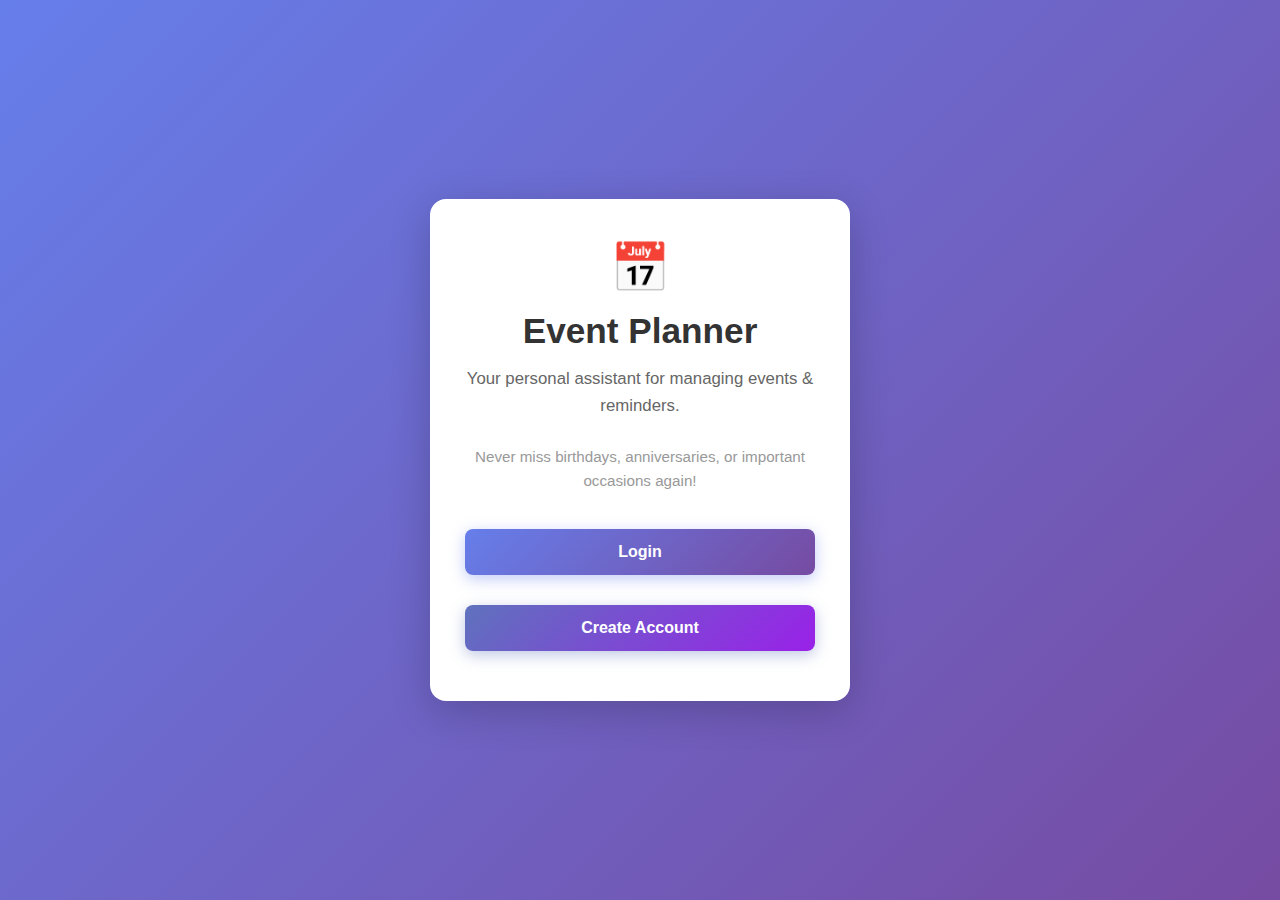
<file: frontend/index.html>
<!DOCTYPE html>
<html lang="en">
<head>
    <meta charset="UTF-8">
    <meta name="viewport" content="width=device-width, initial-scale=1.0">
    <title>Event Planner - Never Forget Important Dates</title>
    <link rel="stylesheet" href="css/style.css">
</head>

<body>

<div class="container">
    <div class="logo">📅</div>
    <h1>Event Planner</h1>

    <p>Your personal assistant for managing events & reminders.</p>
    <p style="font-size: 0.95em; color: #999;">
        Never miss birthdays, anniversaries, or important occasions again!
    </p>

    <div class="button-group">
        <a class="btn" href="login.html">Login</a>
        <a class="btn-secondary" href="signup.html">Create Account</a>
    </div>
</div>

<script src="js/config.js" defer></script>

</body>
</html>
</file>
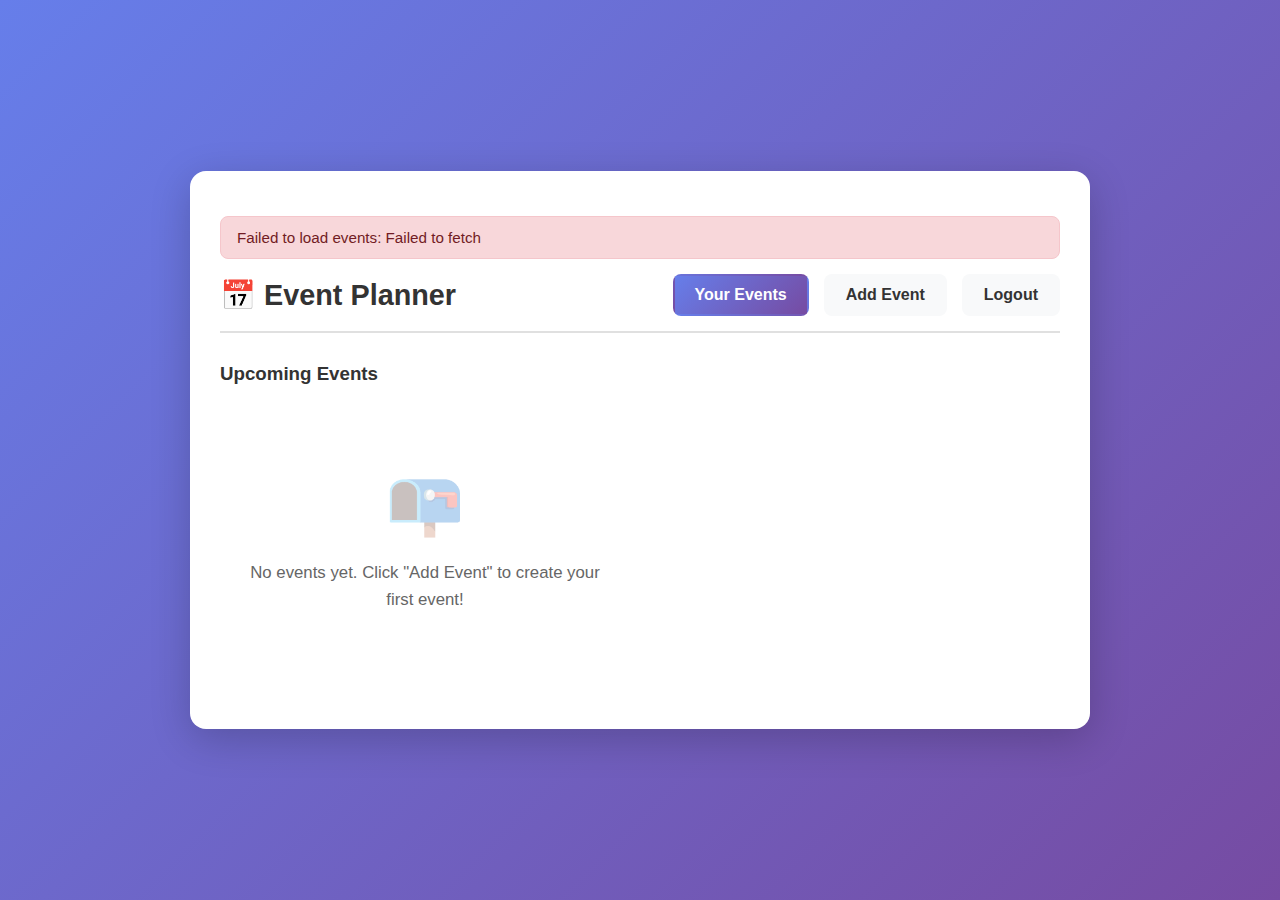
<file: frontend/dashboard.html>
<!DOCTYPE html>
<html lang="en">
<head>
    <meta charset="UTF-8">
    <meta name="viewport" content="width=device-width, initial-scale=1.0">
    <title>Dashboard - Event Planner</title>
    <link rel="stylesheet" href="css/style.css">
</head>
<body>

<div class="dashboard-container">
    <!-- Navigation Bar -->
    <div class="navbar">
        <h2>📅 Event Planner</h2>
        <div class="nav-links">
            <a href="#" class="nav-link active" id="viewEventsBtn">Your Events</a>
            <a href="#" class="nav-link" id="addEventBtn">Add Event</a>
            <a href="index.html" class="nav-link">Logout</a>
        </div>
    </div>

    <!-- View Events Section -->
    <div id="eventsSection">
        <h3 style="color: #333; margin-bottom: 20px;">Upcoming Events</h3>
        
        <!-- Events will be displayed here -->
        <div class="events-grid" id="eventsGrid">
            <!-- Empty state (will be hidden when events exist) -->
            <div class="empty-state" id="emptyState">
                <div class="empty-state-icon">📭</div>
                <p>No events yet. Click "Add Event" to create your first event!</p>
            </div>
        </div>
    </div>

    <!-- Add/Edit Event Section (Hidden by default) -->
    <div id="addEventSection" style="display: none;">
        <h3 style="color: #333; margin-bottom: 20px;">Create New Event</h3>
        
        <form id="eventForm" class="form-section">
            <input 
                type="date" 
                id="eventDate" 
                required
                style="cursor: pointer;">
            
            <input 
                type="text" 
                id="eventTitle" 
                placeholder="Event Title *" 
                required
                maxlength="100">
            
            <input 
                type="time" 
                id="eventTime" 
                placeholder="Event Time (Optional)">
            
            <input 
                type="text" 
                id="eventVenue" 
                placeholder="Event Venue (Optional)"
                maxlength="200">
            
            <textarea 
                id="eventDetails" 
                placeholder="Event Details *" 
                required
                rows="4"
                maxlength="500"></textarea>
            
            <button type="submit" id="saveEventBtn">💾 Save Event</button>
            <button type="button" class="btn-secondary" id="cancelBtn">Cancel</button>
        </form>
    </div>
</div>

<script src="js/events.js"></script>

</body>
</html>
</file>
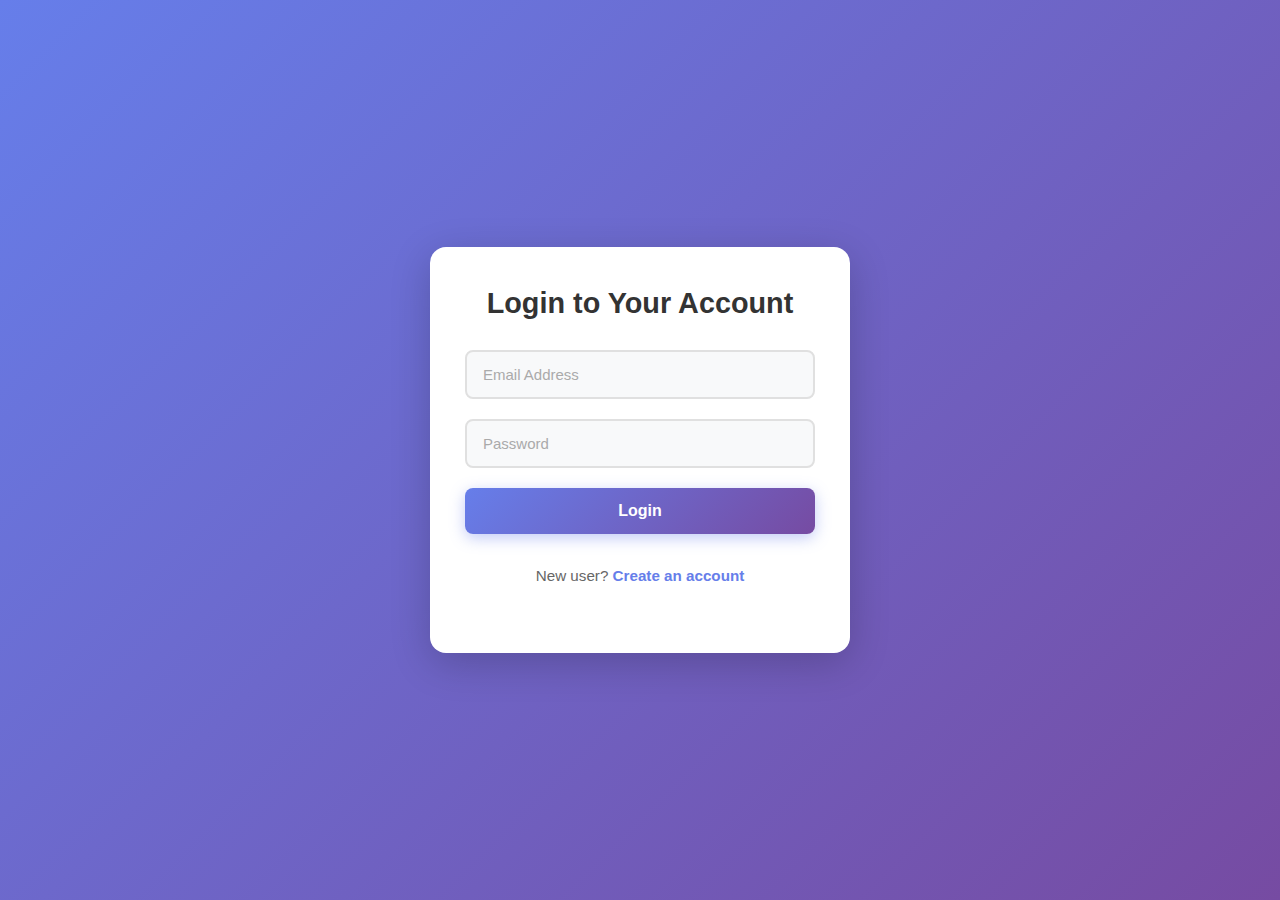
<file: frontend/login.html>
<!DOCTYPE html>
<html>
<head>
    <title>Login - Event Planner</title>
    <link rel="stylesheet" href="css/style.css">
</head>
<body>
    <div class="form-container">
        <h2>Login to Your Account</h2>
        <form id="loginForm">
            <input type="email" id="loginEmail" placeholder="Email Address" required>
            <input type="password" id="loginPassword" placeholder="Password" required>
            <button type="submit">Login</button>
        </form>
        <p class="switch-page">
            New user? <a href="signup.html">Create an account</a>
        </p>
    </div>
<script type="module" src="js/auth.js"></script>
</body>
</html>
</file>
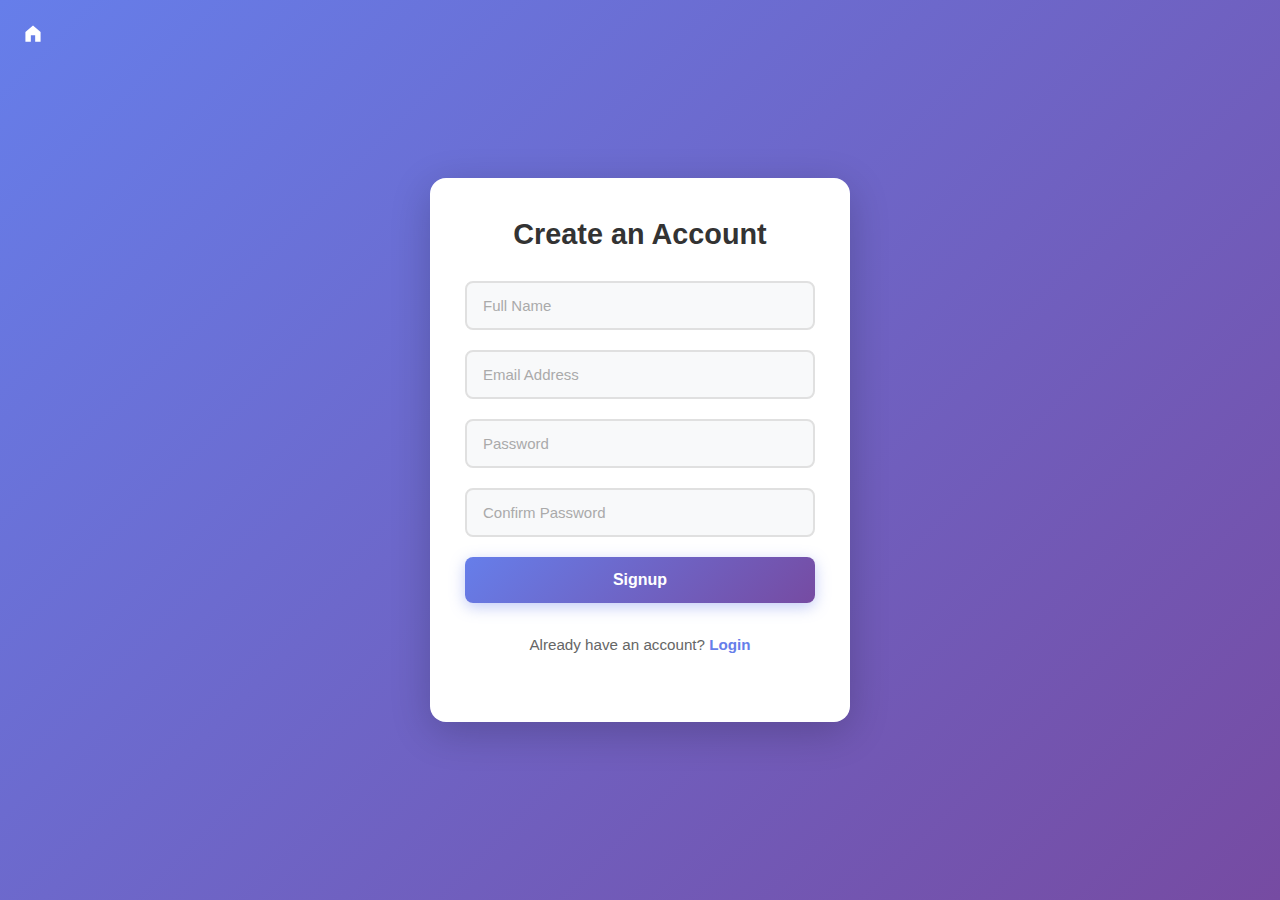
<file: frontend/signup.html>
<!DOCTYPE html>
<html>
<head>
    <title>Signup - Event Planner</title>
    <link rel="stylesheet" href="css/style.css">
</head>
<body>

<a href="index.html" class="home-icon">
    <svg width="26" height="26" viewBox="0 0 24 24" fill="white">
        <path d="M10 20V14H14V20H19V11L12 5L5 11V20H10Z"/>
    </svg>
</a>

<div class="form-container">
    <h2>Create an Account</h2>

    <form id="signupForm">
        <input type="text" id="name" placeholder="Full Name" required>
        <input type="email" id="email" placeholder="Email Address" required>
        <input type="password" id="password" placeholder="Password" required>
        <input type="password" id="confirmPassword" placeholder="Confirm Password" required>
        <button type="submit">Signup</button>
    </form>

    <p class="switch-page">
        Already have an account? <a href="login.html">Login</a>
    </p>
</div>

<!-- Load config -->
<script src="js/config.js" defer></script>

<!-- Auth logic -->
<script type="module" src="js/auth.js" defer></script>

</body>
</html>
</file>
<file: frontend/css/style.css>
/* ==========================================
   ENHANCED EVENT PLANNER - MODERN UI
   Simple, Clean, Professional
   ========================================== */

/* Reset & Base Styles */
* {
    margin: 0;
    padding: 0;
    box-sizing: border-box;
}

body {
    font-family: 'Segoe UI', Tahoma, Geneva, Verdana, sans-serif;
    background: linear-gradient(135deg, #667eea 0%, #764ba2 100%);
    min-height: 100vh;
    display: flex;
    align-items: center;
    justify-content: center;
    padding: 20px;
}

/* Container Styles */
.container, .form-container {
    width: 100%;
    max-width: 420px;
    margin: 0 auto;
    padding: 40px 35px;
    background: white;
    border-radius: 16px;
    box-shadow: 0 10px 40px rgba(0, 0, 0, 0.2);
    animation: slideUp 0.5s ease-out;
}

@keyframes slideUp {
    from {
        opacity: 0;
        transform: translateY(30px);
    }
    to {
        opacity: 1;
        transform: translateY(0);
    }
}

/* Typography */
h1 {
    color: #333;
    font-size: 2.2em;
    margin-bottom: 15px;
    font-weight: 600;
    text-align: center;
}

h2 {
    color: #333;
    font-size: 1.8em;
    margin-bottom: 20px;
    font-weight: 600;
    text-align: center;
}

p {
    color: #666;
    font-size: 1.05em;
    line-height: 1.6;
    text-align: center;
    margin-bottom: 25px;
}

/* Form Elements */
input, textarea, select {
    width: 100%;
    padding: 14px 16px;
    margin: 10px 0;
    border-radius: 8px;
    border: 2px solid #e0e0e0;
    font-size: 15px;
    font-family: inherit;
    transition: all 0.3s ease;
    background: #f8f9fa;
}

input:focus, textarea:focus, select:focus {
    outline: none;
    border-color: #667eea;
    background: white;
    box-shadow: 0 0 0 3px rgba(102, 126, 234, 0.1);
    transform: translateY(-2px);
}

input::placeholder, textarea::placeholder {
    color: #aaa;
}

/* Button Styles - Enhanced with Effects */
button, .btn, .btn-secondary {
    width: 100%;
    padding: 14px 20px;
    margin: 10px 0;
    border: none;
    border-radius: 8px;
    font-size: 16px;
    font-weight: 600;
    cursor: pointer;
    transition: all 0.3s ease;
    text-decoration: none;
    display: inline-block;
    text-align: center;
    position: relative;
    overflow: hidden;
}

/* Primary Button */
button, .btn {
    background: linear-gradient(135deg, #667eea 0%, #764ba2 100%);
    color: white;
    box-shadow: 0 4px 15px rgba(102, 126, 234, 0.4);
}

button:hover, .btn:hover {
    transform: translateY(-3px);
    box-shadow: 0 6px 20px rgba(102, 126, 234, 0.6);
}

button:active, .btn:active {
    transform: translateY(-1px);
    box-shadow: 0 3px 10px rgba(102, 126, 234, 0.4);
}

/* Ripple Effect for Buttons */
button::before, .btn::before, .btn-secondary::before {
    content: '';
    position: absolute;
    top: 50%;
    left: 50%;
    width: 0;
    height: 0;
    border-radius: 50%;
    background: rgba(255, 255, 255, 0.1);
    transform: translate(-50%, -50%);
    transition: width 0.2s, height 0.2s;
}

button:hover::before, .btn:hover::before, .btn-secondary:hover::before {
    width: 400px;
    height: 400px;
}

/* Secondary Button */
.btn-secondary {
    background: linear-gradient(135deg, #5f72bd 0%, #9921e8 100%);
    color: white;
    box-shadow: 0 4px 15px rgba(95, 114, 189, 0.4);
}

.btn-secondary:hover {
    transform: translateY(-3px);
    box-shadow: 0 6px 20px rgba(95, 114, 189, 0.6);
}

.btn-secondary:active {
    transform: translateY(-1px);
}

/* Button Group */
.button-group {
    display: flex;
    flex-direction: column;
    gap: 10px;
    margin-top: 20px;
}

/* Switch Page Links */
.switch-page {
    margin-top: 20px;
    text-align: center;
    font-size: 0.95em;
    color: #666;
}

.switch-page a {
    color: #667eea;
    text-decoration: none;
    font-weight: 600;
    transition: all 0.3s ease;
}

.switch-page a:hover {
    color: #764ba2;
    text-decoration: underline;
}

/* Dashboard Specific Styles */
.dashboard-container {
    width: 100%;
    max-width: 900px;
    margin: 0 auto;
    padding: 30px;
    background: white;
    border-radius: 16px;
    box-shadow: 0 10px 40px rgba(0, 0, 0, 0.2);
}

.navbar {
    display: flex;
    justify-content: space-between;
    align-items: center;
    margin-bottom: 30px;
    padding-bottom: 15px;
    border-bottom: 2px solid #e0e0e0;
}

.navbar h2 {
    margin: 0;
    text-align: left;
}

.nav-links {
    display: flex;
    gap: 15px;
}

.nav-link {
    padding: 10px 20px;
    background: #f8f9fa;
    border-radius: 8px;
    text-decoration: none;
    color: #333;
    font-weight: 600;
    transition: all 0.3s ease;
    border: 2px solid transparent;
}

.nav-link:hover {
    background: #667eea;
    color: white;
    transform: translateY(-2px);
    box-shadow: 0 4px 12px rgba(102, 126, 234, 0.3);
}

.nav-link.active {
    background: linear-gradient(135deg, #667eea 0%, #764ba2 100%);
    color: white;
}

/* Event Cards */
.events-grid {
    display: grid;
    grid-template-columns: repeat(auto-fill, minmax(280px, 1fr));
    gap: 20px;
    margin-top: 20px;
}

.event-card {
    background: #f8f9fa;
    padding: 20px;
    border-radius: 12px;
    border: 2px solid #e0e0e0;
    transition: all 0.3s ease;
    cursor: pointer;
}

.event-card:hover {
    transform: translateY(-5px);
    box-shadow: 0 8px 20px rgba(0, 0, 0, 0.1);
    border-color: #667eea;
}

.event-card h3 {
    color: #333;
    margin-bottom: 10px;
    font-size: 1.3em;
}

.event-card p {
    color: #666;
    text-align: left;
    margin: 5px 0;
    font-size: 0.95em;
}

.event-actions {
    display: flex;
    gap: 10px;
    margin-top: 15px;
}

.btn-small {
    padding: 8px 16px;
    font-size: 14px;
    border-radius: 6px;
    border: none;
    cursor: pointer;
    font-weight: 600;
    transition: all 0.3s ease;
}

.btn-edit {
    background: #4CAF50;
    color: white;
}

.btn-edit:hover {
    background: #45a049;
    transform: translateY(-2px);
}

.btn-delete {
    background: #f44336;
    color: white;
}

.btn-delete:hover {
    background: #da190b;
    transform: translateY(-2px);
}

/* Form Section */
.form-section {
    background: #f8f9fa;
    padding: 25px;
    border-radius: 12px;
    margin-top: 20px;
}

.form-section h3 {
    color: #333;
    margin-bottom: 15px;
}

/* Calendar Input Styling */
input[type="date"] {
    cursor: pointer;
}

/* Alert/Message Styling */
.alert {
    padding: 12px 16px;
    border-radius: 8px;
    margin: 15px 0;
    font-size: 0.95em;
    animation: slideDown 0.3s ease-out;
}

@keyframes slideDown {
    from {
        opacity: 0;
        transform: translateY(-10px);
    }
    to {
        opacity: 1;
        transform: translateY(0);
    }
}

.alert-success {
    background: #d4edda;
    color: #155724;
    border: 1px solid #c3e6cb;
}

.alert-error {
    background: #f8d7da;
    color: #721c24;
    border: 1px solid #f5c6cb;
}

/* Loading Spinner */
.spinner {
    border: 3px solid #f3f3f3;
    border-top: 3px solid #667eea;
    border-radius: 50%;
    width: 40px;
    height: 40px;
    animation: spin 1s linear infinite;
    margin: 20px auto;
}

@keyframes spin {
    0% { transform: rotate(0deg); }
    100% { transform: rotate(360deg); }
}

/* Responsive Design */
@media (max-width: 768px) {
    .container, .form-container, .dashboard-container {
        padding: 25px 20px;
    }
    
    h1 {
        font-size: 1.8em;
    }
    
    h2 {
        font-size: 1.5em;
    }
    
    .navbar {
        flex-direction: column;
        gap: 15px;
    }
    
    .nav-links {
        width: 100%;
        flex-direction: column;
    }
    
    .nav-link {
        width: 100%;
        text-align: center;
    }
    
    .events-grid {
        grid-template-columns: 1fr;
    }
}

/* Logo/Icon Styling (optional) */
.logo {
    font-size: 3em;
    margin-bottom: 15px;
    text-align: center;
}

/* Disabled State */
button:disabled, .btn:disabled {
    opacity: 0.6;
    cursor: not-allowed;
    transform: none !important;
}

button:disabled:hover, .btn:disabled:hover {
    box-shadow: 0 4px 15px rgba(102, 126, 234, 0.4);
}

/* Empty State Message */
.empty-state {
    text-align: center;
    padding: 60px 20px;
    color: #999;
}

.empty-state-icon {
    font-size: 4em;
    margin-bottom: 20px;
    opacity: 0.3;
}

/* Success Checkmark Animation */
@keyframes checkmark {
    0% {
        transform: scale(0);
        opacity: 0;
    }
    50% {
        transform: scale(1.2);
    }
    100% {
        transform: scale(1);
        opacity: 1;
    }
}

.success-checkmark {
    animation: checkmark 0.5s ease-out;
}

.home-icon {
    position: absolute;
    top: 20px;
    left: 20px;
    cursor: pointer;
    z-index: 20;
    transition: transform 0.2s ease, opacity 0.2s ease;
}

.home-icon:hover {
    transform: scale(1.12);
    opacity: 0.9;
}
</file>
